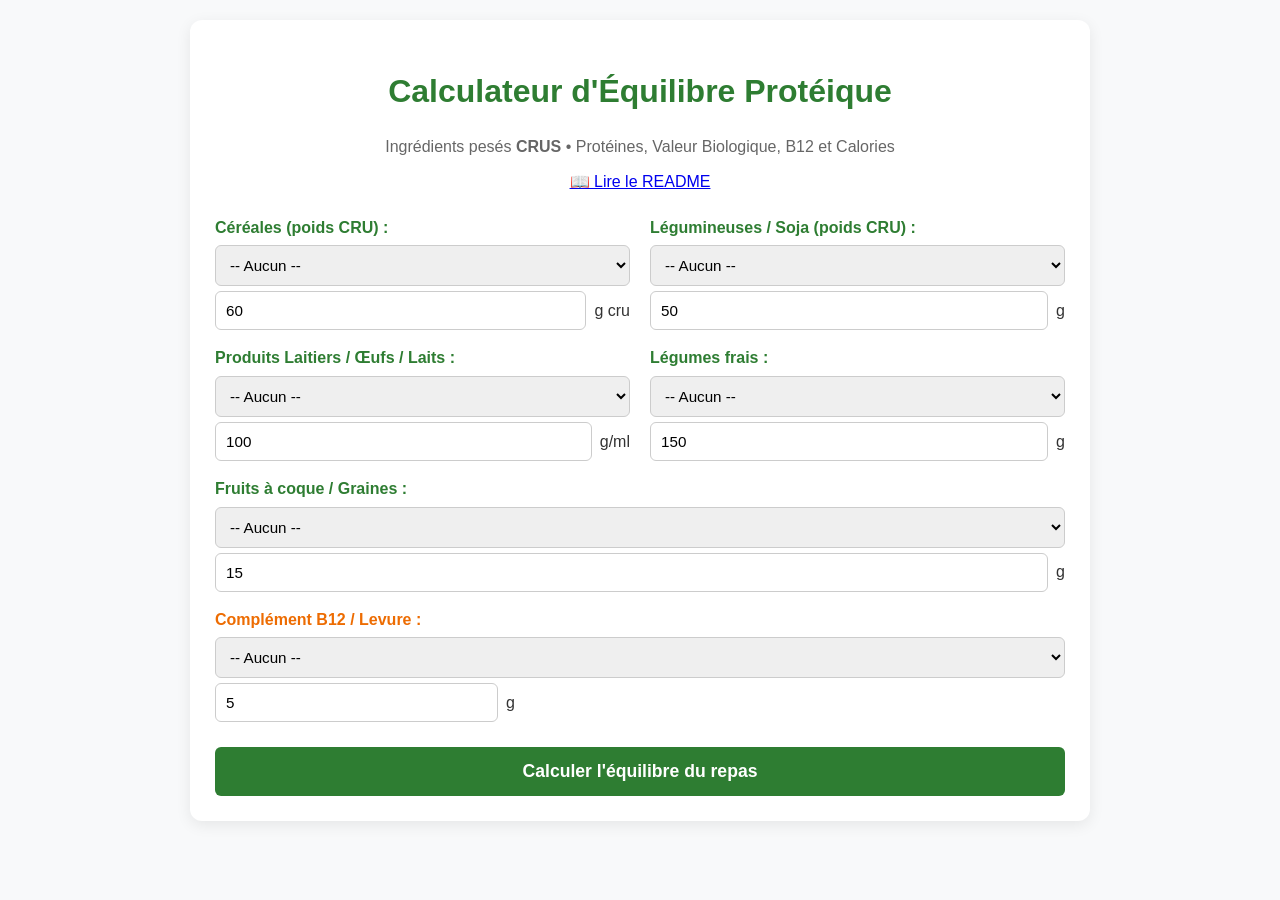
<file: index.html>
<!DOCTYPE html>
<html lang="fr">
<head>
  <meta charset="UTF-8">
  <meta name="viewport" content="width=device-width, initial-scale=1.0">
  <title>Calculateur de Repas Végétarien</title>
  <link rel="stylesheet" href="style.css">
</head>
<body>

<div class="container">
  <h1>Calculateur d'Équilibre Protéique</h1>
  <p class="subtitle">Ingrédients pesés <strong>CRUS</strong> • Protéines, Valeur Biologique, B12 et Calories</p>
<p style="text-align: center; margin-top: -15px; margin-bottom: 20px;">
  <a href="readme.html" target="_blank" rel="noopener">📖 Lire le README</a>
</p>
  
  <form id="meal-form">
    <div class="grid-select">
      <!-- Céréales crus -->
      <div class="select-group">
        <label for="cereale">Céréales (poids CRU) :</label>
        <select id="cereale">
          <option value="">-- Aucun --</option>
          <option value="riz" data-prot="7.0" data-b12="0" data-cal="360">Riz cru (360 kcal / 7g prot / 100g)</option>
          <option value="quinoa" data-prot="14.0" data-b12="0" data-cal="368" data-complete="true">Quinoa cru (368 kcal / 14g prot / 100g) ★</option>
          <option value="pates" data-prot="12.5" data-b12="0" data-cal="350">Pâtes crues (350 kcal / 12.5g prot / 100g)</option>
          <option value="avoine" data-prot="13.5" data-b12="0" data-cal="389">Flocons d'avoine (389 kcal / 13.5g prot / 100g)</option>
          <option value="sarrasin" data-prot="13.0" data-b12="0" data-cal="343" data-complete="true">Sarrasin cru (343 kcal / 13g prot / 100g) ★</option>
        </select>
        <div class="portion-inputs">
          <input type="number" id="qty-cereale" value="60" min="0" placeholder="Grammes">
          <span>g cru</span>
        </div>
      </div>

      <!-- Légumineuses & Soja -->
      <div class="select-group">
        <label for="legumineuse">Légumineuses / Soja (poids CRU) :</label>
        <select id="legumineuse">
          <option value="">-- Aucun --</option>
          <option value="lentilles" data-prot="25.0" data-b12="0" data-cal="350">Lentilles sèches (350 kcal / 25g prot / 100g)</option>
          <option value="pois_chiches" data-prot="19.0" data-b12="0" data-cal="364">Pois chiches secs (364 kcal / 19g prot / 100g)</option>
          <option value="lentilles_corail" data-prot="24.0" data-b12="0" data-cal="350">Lentilles corail (350 kcal / 24g prot / 100g)</option>
<option value="haricots_rouges" data-prot="22.0" data-b12="0" data-cal="335">Haricots rouges secs (335 kcal / 22g prot / 100g)</option>
<option value="haricots_blancs" data-prot="21.0" data-b12="0" data-cal="335">Haricots blancs secs (335 kcal / 21g prot / 100g)</option>
<option value="haricots_noirs" data-prot="21.0" data-b12="0" data-cal="340">Haricots noirs secs (340 kcal / 21g prot / 100g)</option>
<option value="pois_casses" data-prot="23.0" data-b12="0" data-cal="345">Pois cassés secs (345 kcal / 23g prot / 100g)</option>
<option value="feves" data-prot="26.0" data-b12="0" data-cal="340">Fèves sèches (340 kcal / 26g prot / 100g)</option>
<option value="soja_graines" data-prot="36.0" data-b12="0" data-cal="446" data-complete="true">Graines de soja sèches (446 kcal / 36g prot / 100g) ★</option>
<option value="edamame" data-prot="11.0" data-b12="0" data-cal="121" data-complete="true">Edamame surgelés (121 kcal / 11g prot / 100g) ★</option>
          <option value="tofu" data-prot="12.0" data-b12="0" data-cal="144" data-complete="true">Tofu frais (144 kcal / 12g prot / 100g) ★</option>
          <option value="tempeh" data-prot="19.0" data-b12="0" data-cal="193" data-complete="true">Tempeh (193 kcal / 19g prot / 100g) ★</option>
        </select>
        <div class="portion-inputs">
          <input type="number" id="qty-legumineuse" value="50" min="0" placeholder="Grammes">
          <span>g</span>
        </div>
      </div>
    </div>

    <div class="grid-select">
      <!-- Produits laitiers & Œufs -->
      <div class="select-group">
        <label for="laitier">Produits Laitiers / Œufs / Laits :</label>
        <select id="laitier">
          <option value="">-- Aucun --</option>
          <option value="skyr" data-prot="10.0" data-b12="0.3" data-cal="57" data-complete="true">Skyr / Fromage blanc 0% (57 kcal / 10g prot / 100g) ★</option>
          <option value="yaourt_grec" data-prot="6.0" data-b12="0.3" data-cal="120" data-complete="true">Yaourt grec (120 kcal / 6g prot / 100g) ★</option>
          <option value="oeuf" data-prot="13.0" data-b12="1.1" data-cal="155" data-complete="true">Œuf entier (155 kcal / 13g prot / 100g) ★</option>
          <option value="lait_vache" data-prot="3.3" data-b12="0.4" data-cal="62" data-complete="true">Lait de vache (62 kcal / 3.3g prot / 100ml) ★</option>
          <option value="lait_veg_b12" data-prot="3.0" data-b12="0.38" data-cal="45">Lait végétal enrichi (45 kcal / 3g prot / 100ml)</option>
          <option value="fromage" data-prot="22.0" data-b12="1.5" data-cal="350" data-complete="true">Fromage pâte dure (350 kcal / 22g prot / 100g) ★</option>
        </select>
        <div class="portion-inputs">
          <input type="number" id="qty-laitier" value="100" min="0" placeholder="Grammes ou ml">
          <span>g/ml</span>
        </div>
      </div>

      <!-- Légumes -->
      <div class="select-group">
        <label for="legume">Légumes frais :</label>
        <select id="legume">
          <option value="">-- Aucun --</option>
          <option value="brocoli" data-prot="2.8" data-b12="0" data-cal="34">Brocoli (34 kcal / 2.8g prot / 100g)</option>
          <option value="epinard" data-prot="2.9" data-b12="0" data-cal="23">Épinards (23 kcal / 2.9g prot / 100g)</option>
          <option value="petits_pois" data-prot="5.4" data-b12="0" data-cal="81">Petits pois (81 kcal / 5.4g prot / 100g)</option>
          <option value="legumes_mix" data-prot="1.5" data-b12="0" data-cal="30">Légumes variés (30 kcal / 1.5g prot / 100g)</option>
        </select>
        <div class="portion-inputs">
          <input type="number" id="qty-legume" value="150" min="0" placeholder="Grammes">
          <span>g</span>
        </div>
      </div>
    </div>
    <!-- Fruits à coque & graines -->
<div class="select-group" style="margin-bottom: 15px;">
  <label for="graines">Fruits à coque / Graines :</label>
  <select id="graines">
    <option value="">-- Aucun --</option>
    <option value="sesame" data-prot="17.7" data-b12="0" data-cal="573">Graines de sésame (573 kcal / 17.7g prot / 100g)</option>
    <option value="tournesol" data-prot="20.8" data-b12="0" data-cal="584">Graines de tournesol (584 kcal / 20.8g prot / 100g)</option>
    <option value="courge" data-prot="30.2" data-b12="0" data-cal="559">Graines de courge (559 kcal / 30g prot / 100g)</option>
    <option value="chanvre" data-prot="31.6" data-b12="0" data-cal="553">Graines de chanvre décortiquées (553 kcal / 31.6g prot / 100g)</option>
    <option value="amandes" data-prot="21.2" data-b12="0" data-cal="579">Amandes (579 kcal / 21g prot / 100g)</option>
    <option value="noix" data-prot="15.2" data-b12="0" data-cal="654">Noix (654 kcal / 15g prot / 100g)</option>
    <option value="cajou" data-prot="18.2" data-b12="0" data-cal="553">Noix de cajou (553 kcal / 18g prot / 100g)</option>
    <option value="noisettes" data-prot="15.0" data-b12="0" data-cal="628">Noisettes (628 kcal / 15g prot / 100g)</option>
  </select>
  <div class="portion-inputs">
    <input type="number" id="qty-graines" value="15" min="0" placeholder="Grammes">
    <span>g</span>
  </div>
</div>

    <!-- Complément B12 -->
    <div class="select-group" style="margin-bottom: 15px;">
      <label for="b12-source" style="color: #ed6c02;">Complément B12 / Levure :</label>
      <select id="b12-source">
        <option value="">-- Aucun --</option>
        <option value="levure_b12" data-prot="45" data-b12="44" data-cal="325">Levure alimentaire enrichie B12 (325 kcal / 45g prot / 44µg B12 / 100g)</option>
      </select>
      <div class="portion-inputs" style="max-width: 300px;">
        <input type="number" id="qty-b12" value="5" min="0" placeholder="Grammes">
        <span>g</span>
      </div>
    </div>

    <button type="button" id="btn-submit">Calculer l'équilibre du repas</button>
  </form>

  <!-- Résultat (Mise en page originale) -->
  <div id="result" class="result-card">
    <h2 id="result-title"></h2>
    <p id="result-text"></p>

    <div class="stats-grid">
      <div class="stat-box">
        <span class="stat-value" id="total-protein">0</span>
        <span class="stat-unit">g Protéines Totales</span>
      </div>
      <div class="stat-box">
        <span class="stat-value" id="quality-score">0%</span>
        <span class="stat-unit">Valeur Biologique (vs Viande)</span>
      </div>
      <div class="stat-box">
        <span class="stat-value" id="total-b12">0</span>
        <span class="stat-unit">µg Vitamine B12</span>
      </div>
      <div class="stat-box">
        <span class="stat-value" id="total-calories">0</span>
        <span class="stat-unit">kcal (Énergie totale)</span>
      </div>
    </div>

    <p id="portion-advice-text" class="status-msg"></p>
    <p id="b12-status-text" class="status-msg"></p>
  </div>
</div>

<script src="script.js"></script>
</body>
</html>
</file>
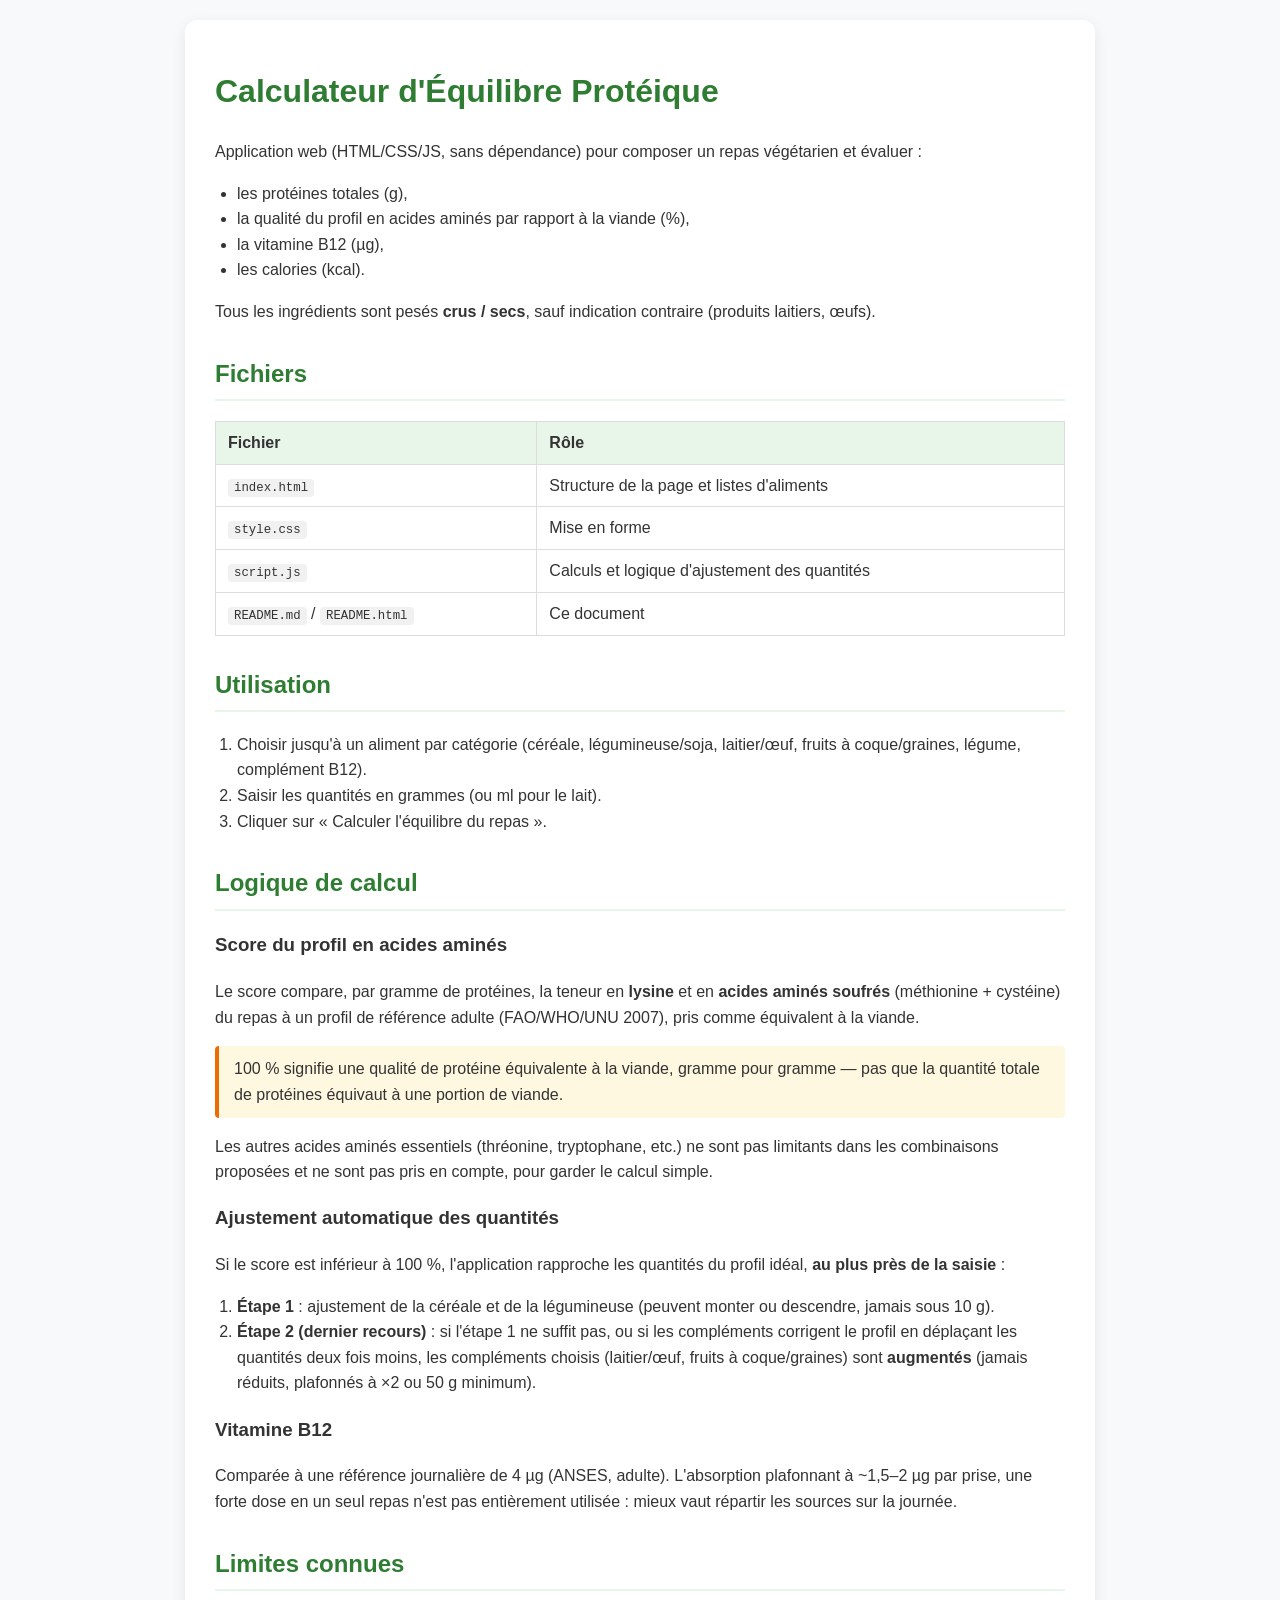
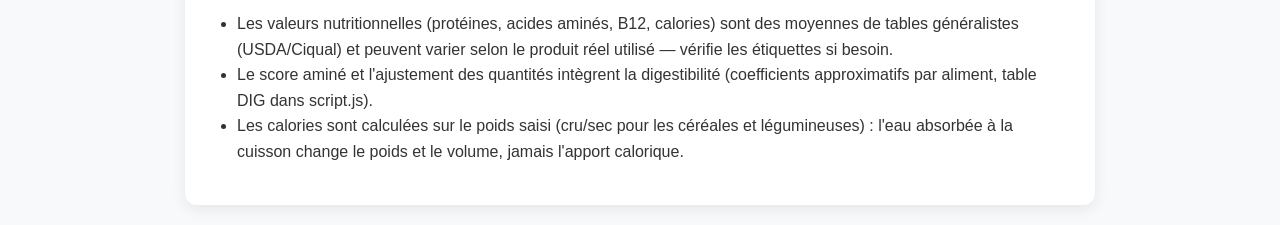
<file: readme.html>
<!DOCTYPE html>
<html lang="fr">
<head>
<meta charset="UTF-8">
<meta name="viewport" content="width=device-width, initial-scale=1.0">
<title>README — Calculateur d'Équilibre Protéique</title>
<style>
  :root { --primary: #2e7d32; --bg: #f8f9fa; --text: #333; }
  body { font-family: 'Segoe UI', Tahoma, Geneva, Verdana, sans-serif; background: var(--bg); color: var(--text); line-height: 1.6; margin: 0; padding: 20px; }
  .container { max-width: 850px; margin: 0 auto; background: #fff; padding: 25px 30px; border-radius: 12px; box-shadow: 0 4px 15px rgba(0,0,0,0.08); }
  h1 { color: var(--primary); }
  h2 { color: var(--primary); border-bottom: 2px solid #e8f5e9; padding-bottom: 6px; margin-top: 30px; }
  table { border-collapse: collapse; width: 100%; margin: 15px 0; }
  th, td { border: 1px solid #ddd; padding: 8px 12px; text-align: left; }
  th { background: #e8f5e9; }
  code { background: #f1f1f1; padding: 2px 6px; border-radius: 4px; font-size: 0.95em; }
  ul, ol { padding-left: 22px; }
  .note { background: #fff8e1; border-left: 4px solid #ed6c02; padding: 10px 15px; border-radius: 4px; }
</style>
</head>
<body>
<div class="container">

<h1>Calculateur d'Équilibre Protéique</h1>
<p>Application web (HTML/CSS/JS, sans dépendance) pour composer un repas végétarien et évaluer :</p>
<ul>
  <li>les protéines totales (g),</li>
  <li>la qualité du profil en acides aminés par rapport à la viande (%),</li>
  <li>la vitamine B12 (µg),</li>
  <li>les calories (kcal).</li>
</ul>
<p>Tous les ingrédients sont pesés <strong>crus / secs</strong>, sauf indication contraire (produits laitiers, œufs).</p>

<h2>Fichiers</h2>
<table>
  <tr><th>Fichier</th><th>Rôle</th></tr>
  <tr><td><code>index.html</code></td><td>Structure de la page et listes d'aliments</td></tr>
  <tr><td><code>style.css</code></td><td>Mise en forme</td></tr>
  <tr><td><code>script.js</code></td><td>Calculs et logique d'ajustement des quantités</td></tr>
  <tr><td><code>README.md</code> / <code>README.html</code></td><td>Ce document</td></tr>
</table>

<h2>Utilisation</h2>
<ol>
  <li>Choisir jusqu'à un aliment par catégorie (céréale, légumineuse/soja, laitier/œuf, fruits à coque/graines, légume, complément B12).</li>
  <li>Saisir les quantités en grammes (ou ml pour le lait).</li>
  <li>Cliquer sur « Calculer l'équilibre du repas ».</li>
</ol>

<h2>Logique de calcul</h2>

<h3>Score du profil en acides aminés</h3>
<p>Le score compare, par gramme de protéines, la teneur en <strong>lysine</strong> et en <strong>acides aminés soufrés</strong> (méthionine + cystéine) du repas à un profil de référence adulte (FAO/WHO/UNU 2007), pris comme équivalent à la viande.</p>
<div class="note">100 % signifie une qualité de protéine équivalente à la viande, gramme pour gramme — pas que la quantité totale de protéines équivaut à une portion de viande.</div>
<p>Les autres acides aminés essentiels (thréonine, tryptophane, etc.) ne sont pas limitants dans les combinaisons proposées et ne sont pas pris en compte, pour garder le calcul simple.</p>

<h3>Ajustement automatique des quantités</h3>
<p>Si le score est inférieur à 100 %, l'application rapproche les quantités du profil idéal, <strong>au plus près de la saisie</strong> :</p>
<ol>
  <li><strong>Étape 1</strong> : ajustement de la céréale et de la légumineuse (peuvent monter ou descendre, jamais sous 10 g).</li>
  <li><strong>Étape 2 (dernier recours)</strong> : si l'étape 1 ne suffit pas, ou si les compléments corrigent le profil en déplaçant les quantités deux fois moins, les compléments choisis (laitier/œuf, fruits à coque/graines) sont <strong>augmentés</strong> (jamais réduits, plafonnés à ×2 ou 50 g minimum).</li>
</ol>

<h3>Vitamine B12</h3>
<p>Comparée à une référence journalière de 4 µg (ANSES, adulte). L'absorption plafonnant à ~1,5–2 µg par prise, une forte dose en un seul repas n'est pas entièrement utilisée : mieux vaut répartir les sources sur la journée.</p>

<h2>Limites connues</h2>
<ul>
  <li>Les valeurs nutritionnelles (protéines, acides aminés, B12, calories) sont des moyennes de tables généralistes (USDA/Ciqual) et peuvent varier selon le produit réel utilisé — vérifie les étiquettes si besoin.</li>
  <li> Le score aminé et l'ajustement des quantités intègrent la digestibilité (coefficients approximatifs par aliment, table DIG dans script.js). </li>
  <li>Les calories sont calculées sur le poids saisi (cru/sec pour les céréales et légumineuses) : l'eau absorbée à la cuisson change le poids et le volume, jamais l'apport calorique.</li>
</ul>

</div>
</body>
</html>
</file>
<file: style.css>
:root {
  --primary: #2e7d32;
  --primary-light: #e8f5e9;
  --secondary: #ed6c02;
  --bg: #f8f9fa;
  --card-bg: #ffffff;
  --text: #333333;
}

body {
  font-family: 'Segoe UI', Tahoma, Geneva, Verdana, sans-serif;
  background-color: var(--bg);
  color: var(--text);
  line-height: 1.6;
  margin: 0;
  padding: 20px;
}

.container {
  max-width: 850px;
  margin: 0 auto;
  background: var(--card-bg);
  padding: 25px;
  border-radius: 12px;
  box-shadow: 0 4px 15px rgba(0,0,0,0.08);
}

h1 { color: var(--primary); text-align: center; margin-bottom: 5px; }
.subtitle { text-align: center; color: #666; margin-bottom: 25px; }

.grid-select {
  display: grid;
  grid-template-columns: repeat(auto-fit, minmax(280px, 1fr));
  gap: 20px;
  margin-bottom: 15px;
}

.select-group { display: flex; flex-direction: column; }
label { font-weight: bold; margin-bottom: 5px; color: var(--primary); }

select, input[type="number"] {
  padding: 10px;
  border: 1px solid #ccc;
  border-radius: 6px;
  font-size: 0.95rem;
}

.portion-inputs {
  display: grid;
  grid-template-columns: 1fr auto;
  align-items: center;
  gap: 8px;
  margin-top: 5px;
}

button {
  width: 100%;
  background-color: var(--primary);
  color: white;
  border: none;
  padding: 14px;
  font-size: 1.1rem;
  border-radius: 6px;
  cursor: pointer;
  font-weight: bold;
  margin-top: 10px;
}

button:hover { background-color: #1b5e20; }

.result-card {
  margin-top: 25px;
  padding: 20px;
  border-radius: 8px;
  background-color: var(--primary-light);
  border-left: 5px solid var(--primary);
  display: none;
}

.stats-grid {
  display: grid;
  grid-template-columns: 1fr 1fr;
  gap: 15px;
  margin: 15px 0;
}

.stat-box {
  background: #ffffff;
  padding: 15px;
  border-radius: 8px;
  text-align: center;
}

.stat-value { display: block; font-size: 1.8rem; font-weight: bold; color: var(--primary); }
.stat-unit { font-size: 0.9rem; color: #666; }
.status-msg { font-weight: bold; margin-top: 10px; }
</file>
